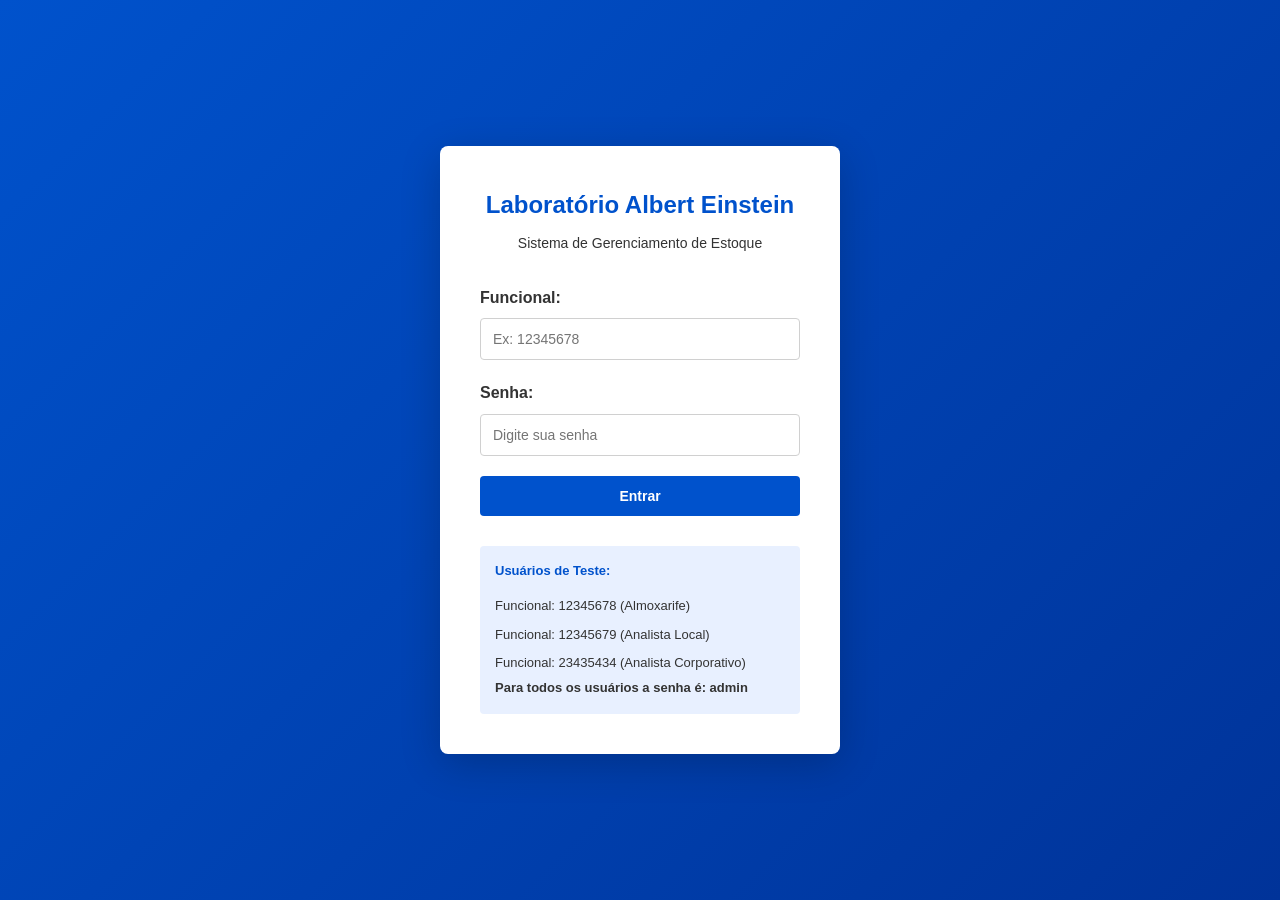
<file: src/main/resources/static/index.html>
<!DOCTYPE html>
<html lang="pt-BR">
<head>
    <meta charset="UTF-8">
    <meta name="viewport" content="width=device-width, initial-scale=1.0">
    <title>Laboratório Albert Einstein - Gerenciamento de Estoque</title>
    <link rel="stylesheet" href="css/style.css">
</head>
<body>
    <div class="login-container">
        <div class="login-box">
            <div class="logo">
                <h1>Laboratório Albert Einstein</h1>
                <p>Sistema de Gerenciamento de Estoque</p>
            </div>

            <form id="loginForm" class="login-form">
                <div class="form-group">
                    <label for="funcional">Funcional:</label>
                    <input type="text" id="funcional" name="funcional" placeholder="Ex: 12345678" required maxlength="8">
                </div>

                <div class="form-group">
                    <label for="senha">Senha:</label>
                    <input type="password" id="senha" name="senha" placeholder="Digite sua senha" required>
                </div>

                <button type="submit" class="btn btn-primary">Entrar</button>
            </form>

            <div id="alertContainer"></div>

            <div class="login-info">
                <p><strong>Usuários de Teste:</strong></p>
                <ul>
                    <li>Funcional: 12345678 (Almoxarife)</li>
                    <li>Funcional: 12345679 (Analista Local)</li>
                    <li>Funcional: 23435434 (Analista Corporativo)</li>
                    <h4>Para todos os usuários a senha é: admin</h4>
                </ul>
            </div>
        </div>
    </div>

    <script type="module" src="js/modules/auth-service.js"></script>
    <script type="module" src="js/modules/ui-service.js"></script>
    <script type="module" src="js/modules/api-service.js"></script>
</body>
</html>
</file>
<file: src/main/resources/static/css/style.css>
* {
  margin: 0;
  padding: 0;
  box-sizing: border-box;
}

:root {
  --primary-blue: #0052cc;
  --primary-dark: #003399;
  --light-blue: #e8f0ff;
  --white: #ffffff;
  --gray-light: #f5f5f5;
  --gray-medium: #d0d0d0;
  --gray-dark: #333333;
  --success: #28a745;
  --warning: #ffc107;
  --danger: #dc3545;
  --border-radius: 8px;
  --box-shadow: 0 2px 8px rgba(0, 0, 0, 0.1);
}

body {
  font-family: -apple-system, BlinkMacSystemFont, "Segoe UI", Roboto, "Helvetica Neue", Arial, sans-serif;
  background-color: var(--gray-light);
  color: var(--gray-dark);
  line-height: 1.6;
}

/* ===== LOGIN PAGE ===== */
.login-container {
  display: flex;
  justify-content: center;
  align-items: center;
  min-height: 100vh;
  background: linear-gradient(135deg, var(--primary-blue) 0%, var(--primary-dark) 100%);
}

.login-box {
  background: var(--white);
  padding: 40px;
  border-radius: var(--border-radius);
  box-shadow: 0 10px 40px rgba(0, 0, 0, 0.2);
  width: 100%;
  max-width: 400px;
}

.logo {
  text-align: center;
  margin-bottom: 30px;
}

.logo h1 {
  color: var(--primary-blue);
  font-size: 24px;
  margin-bottom: 8px;
}

.logo p {
  color: var(--gray-dark);
  font-size: 14px;
}

.login-form {
  margin-bottom: 30px;
}

.form-group {
  margin-bottom: 20px;
}

#motivoConsumoSelect {
  margin-bottom: 150px;
}

.secao-de-consumo-header {
  margin-bottom: 20px;
}

.form-group label {
  display: block;
  margin-bottom: 8px;
  font-weight: 600;
  color: var(--gray-dark);
}

.form-group input {
  width: 100%;
  padding: 12px;
  border: 1px solid var(--gray-medium);
  border-radius: 4px;
  font-size: 14px;
  transition: border-color 0.3s;
}

.form-group input:focus {
  outline: none;
  border-color: var(--primary-blue);
  box-shadow: 0 0 0 3px var(--light-blue);
}

.login-info {
  background: var(--light-blue);
  padding: 15px;
  border-radius: 4px;
  font-size: 13px;
}

.login-info p {
  font-weight: 600;
  margin-bottom: 10px;
  color: var(--primary-blue);
}

.login-info ul {
  list-style: none;
  padding-left: 0;
}

.login-info li {
  padding: 4px 0;
  color: var(--gray-dark);
}

/* ===== BUTTONS ===== */
.btn {
  padding: 12px 24px;
  border: none;
  border-radius: 4px;
  font-size: 14px;
  font-weight: 600;
  cursor: pointer;
  transition: all 0.3s;
  text-decoration: none;
  display: inline-block;
  text-align: center;
}

.btn-primary {
  background-color: var(--primary-blue);
  color: var(--white);
  width: 100%;
}

.btn-primary:hover {
  background-color: var(--primary-dark);
  box-shadow: var(--box-shadow);
}

.btn-secondary {
  background-color: var(--gray-medium);
  color: var(--gray-dark);
}

.btn-secondary:hover {
  background-color: #b0b0b0;
}

.btn-success {
  background-color: var(--success);
  color: var(--white);
}

.btn-success:hover {
  background-color: #218838;
}

.btn-danger {
  background-color: var(--danger);
  color: var(--white);
}

.btn-danger:hover {
  background-color: #c82333;
}

.btn-small {
  padding: 8px 16px;
  font-size: 12px;
}

/* ===== DASHBOARD LAYOUT ===== */
.container {
  display: flex;
  min-height: 100vh;
}

.header {
  position: fixed;
  top: 0;
  left: 0;
  right: 0;
  background: var(--white);
  border-bottom: 2px solid var(--primary-blue);
  z-index: 100;
  box-shadow: var(--box-shadow);
}

.header-content {
  display: flex;
  justify-content: space-between;
  align-items: center;
  padding: 15px 30px;
  max-width: 1400px;
  margin: 0 auto;
  width: 100%;
}

.header h1 {
  color: var(--primary-blue);
  font-size: 20px;
}

.user-info {
  display: flex;
  align-items: center;
  gap: 20px;
  font-size: 14px;
}

.user-info span {
  color: var(--gray-dark);
}

.user-info span:first-child {
  font-weight: 600;
}

/* ===== SIDEBAR ===== */
.sidebar {
  position: fixed;
  left: 0;
  top: 70px;
  width: 250px;
  height: calc(100vh - 70px);
  background: var(--white);
  border-right: 1px solid var(--gray-medium);
  overflow-y: auto;
  padding: 20px 0;
}

.nav-section {
  margin-bottom: 30px;
}

.nav-section h3 {
  padding: 0 20px;
  font-size: 12px;
  font-weight: 700;
  text-transform: uppercase;
  color: var(--gray-dark);
  margin-bottom: 10px;
}

.nav-section ul {
  list-style: none;
}

.nav-section a {
  display: block;
  padding: 12px 20px;
  color: var(--gray-dark);
  text-decoration: none;
  transition: all 0.3s;
  border-left: 3px solid transparent;
}

.nav-section a:hover,
.nav-section a.active {
  background-color: var(--light-blue);
  color: var(--primary-blue);
  border-left-color: var(--primary-blue);
}

/* ===== MAIN CONTENT ===== */
.main-content {
  margin-left: 250px;
  margin-top: 70px;
  padding: 30px;
  flex: 1;
}

.dashboard-grid {
  display: grid;
  grid-template-columns: repeat(auto-fit, minmax(300px, 1fr));
  gap: 20px;
}

/* ===== CARDS ===== */
.card {
  min-height: 17vh;
  background: var(--white);
  padding: 20px;
  border-radius: var(--border-radius);
  box-shadow: var(--box-shadow);
  border-top: 4px solid var(--primary-blue);
  margin-bottom: 20px;
}

.card h2 {
  color: var(--primary-blue);
  margin-bottom: 10px;
  font-size: 18px;
}

.card h3 {
  color: var(--gray-dark);
  margin-bottom: 15px;
  font-size: 14px;
}

.stat-card {
  text-align: center;
  border-top: none;
}

.stat-number {
  font-size: 32px;
  font-weight: 700;
  color: var(--primary-blue);
  margin: 10px 0;
}

.stat-number.alert {
  color: var(--danger);
}

/* ===== FORMS ===== */
.form-container {
  background: var(--white);
  padding: 30px;
  border-radius: var(--border-radius);
  box-shadow: var(--box-shadow);
  max-width: 600px;
}

.form-container h2 {
  color: var(--primary-blue);
  margin-bottom: 20px;
}

.form-group {
  margin-bottom: 20px;
}

.form-group label {
  display: block;
  margin-bottom: 8px;
  font-weight: 600;
  color: var(--gray-dark);
}

.form-group input,
.form-group select,
.form-group textarea {
  width: 100%;
  padding: 12px;
  border: 1px solid var(--gray-medium);
  border-radius: 4px;
  font-size: 14px;
  font-family: inherit;
}

.form-group input:focus,
.form-group select:focus,
.form-group textarea:focus {
  outline: none;
  border-color: var(--primary-blue);
  box-shadow: 0 0 0 3px var(--light-blue);
}

.form-group textarea {
  resize: vertical;
  min-height: 100px;
}

.form-row {
  display: grid;
  grid-template-columns: 1fr 1fr;
  gap: 20px;
}

.form-actions {
  display: flex;
  gap: 10px;
  margin-top: 30px;
}

.form-actions .btn {
  flex: 1;
}

/* ===== MODAL PEDIDO ===== */
.modal {
  position: fixed;
  top: 0; left: 0; width: 100%; height: 100%;
  background: rgba(0,0,0,0.5);
  display: none;
  justify-content: center; align-items: center;
}

.modal-content {
  background: white;
  padding: 20px;
  border-radius: 8px;
  width: 400px;
  position: relative;
  text-align: center;
}

.close {
  position: absolute;
  top: 10px; right: 15px;
  cursor: pointer;
  font-size: 22px;
}

.btn-atender {
  background-color: rgb(211, 211, 211);
}

#btnAtender {
  display: block;
  margin-top: 20px;
  margin-left: auto;
  margin-right: auto;
  padding: 8px 20px;
  background-color: #007bff;
  color: white;
  border: none;
  border-radius: 6px;
  cursor: pointer;
}


/* ===== TABLES ===== */
.table-container {
  background: var(--white);
  padding: 20px;
  border-radius: var(--border-radius);
  box-shadow: var(--box-shadow);
  overflow-x: auto;
}

table {
  width: 100%;
  border-collapse: collapse;
}

thead {
  background-color: var(--light-blue);
}

th {
  padding: 15px;
  text-align: left;
  font-weight: 600;
  color: var(--primary-blue);
  border-bottom: 2px solid var(--primary-blue);
}

td {
  padding: 12px 15px;
  border-bottom: 1px solid var(--gray-medium);
}

.linha-insumos {
  text-align: center;
  padding: 30px;
}

tbody tr:hover {
  background-color: var(--gray-light);
}

.action-buttons {
  display: flex;
  gap: 8px;
}

.action-buttons .btn {
  padding: 6px 12px;
  font-size: 12px;
}

/* ===== ALERTS ===== */
.alert {
  padding: 15px;
  border-radius: 4px;
  margin-bottom: 20px;
  border-left: 4px solid;
}

.alert-success {
  background-color: #d4edda;
  color: #155724;
  border-left-color: var(--success);
}

.alert-warning {
  background-color: #fff3cd;
  color: #856404;
  border-left-color: var(--warning);
}

.alert-danger {
  background-color: #f8d7da;
  color: #721c24;
  border-left-color: var(--danger);
}

.alert-info {
  background-color: var(--light-blue);
  color: var(--primary-blue);
  border-left-color: var(--primary-blue);
}

/* ANALISTA LOCAL */
.badge {
    display: inline-block;
    padding: 6px 12px;
    border-radius: 20px;
    font-size: 12px;
    font-weight: 600;
}
.badge-success {
    background-color: #D4EDDA;
    color: #155724;
}
.badge-warning {
    background-color: #FFF3CD;
    color: #856404;
}
.badge-danger {
    background-color: #F8D7DA;
    color: #721C24;
}
#pedidos-text {
    margin-top: 15px;
}

/* ===== RESPONSIVE ===== */
@media (max-width: 768px) {
  .sidebar {
    width: 200px;
  }

  .main-content {
    margin-left: 200px;
    padding: 20px;
  }

  .form-row {
    grid-template-columns: 1fr;
  }

  .dashboard-grid {
    grid-template-columns: 1fr;
  }

  .header-content {
    flex-direction: column;
    gap: 10px;
    padding: 10px 20px;
  }

  .user-info {
    width: 100%;
    justify-content: space-between;
  }
}

@media (max-width: 600px) {
  .sidebar {
    width: 150px;
  }

  .main-content {
    margin-left: 150px;
  }

  .login-box {
    padding: 20px;
  }

  .header h1 {
    font-size: 16px;
  }
}
</file>
